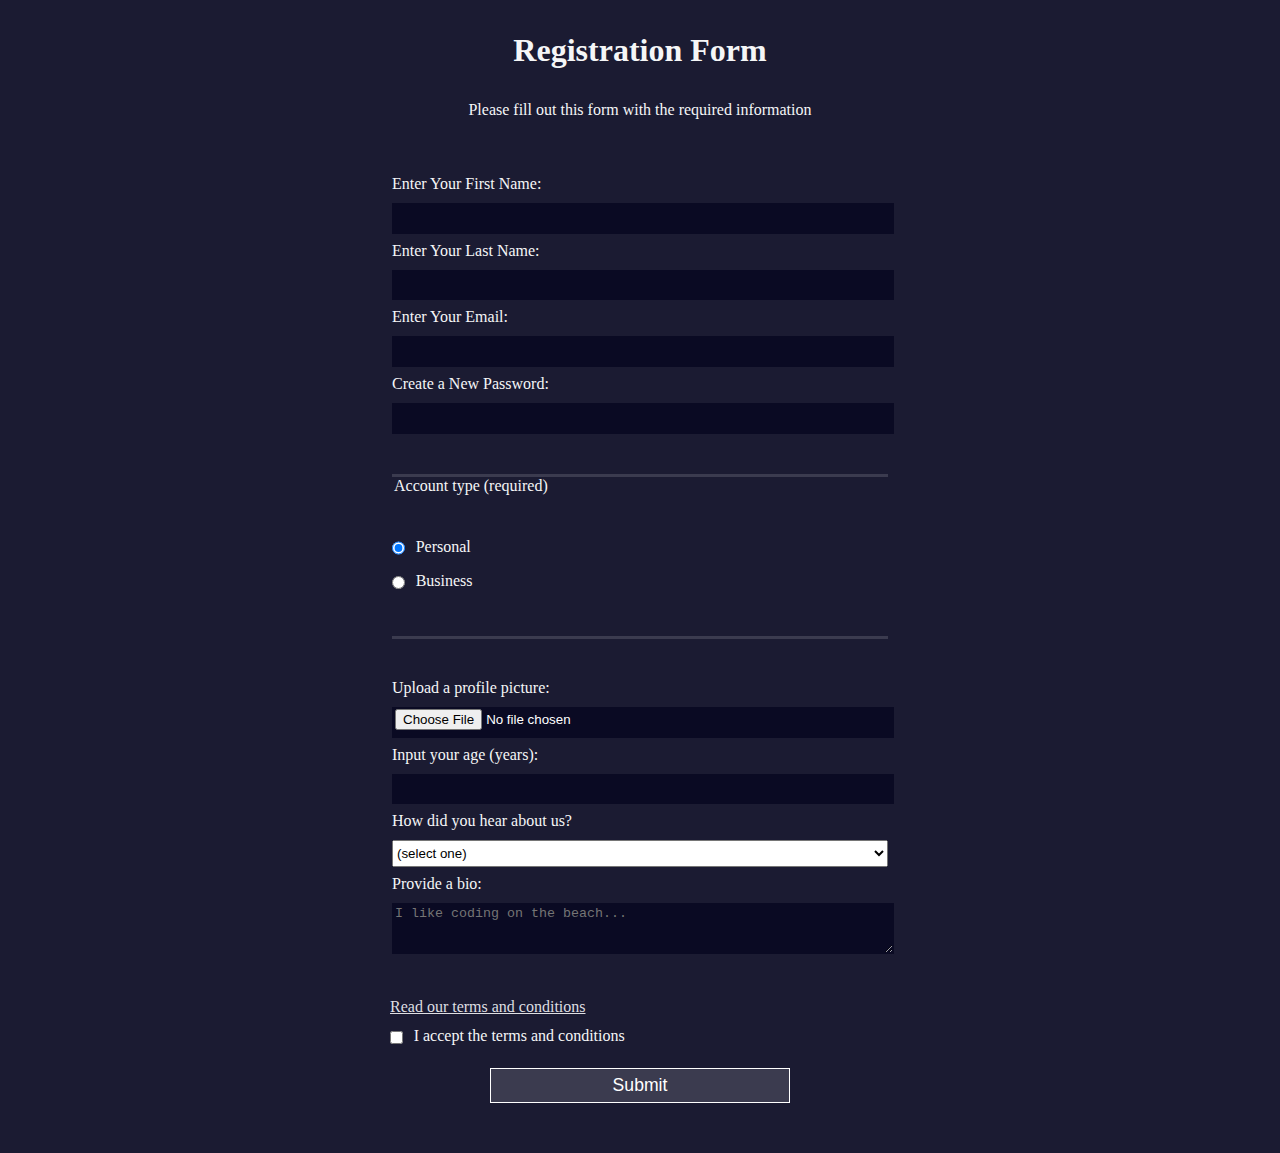
<file: index.html>
<!DOCTYPE html>
<html lang="en">
  <head>
    <meta charset="UTF-8">
    <title>Registration Form</title>
    <link rel="stylesheet" href="styles.css" />
  </head>
  <body>
    <h1>Registration Form</h1>
    <p>Please fill out this form with the required information</p>
    <form method="post" action='##'>
      <fieldset>
        <label for="first-name">Enter Your First Name: <input id="first-name" name="first-name" type="text" required /></label>
        <label for="last-name">Enter Your Last Name: <input id="last-name" name="last-name" type="text" required /></label>
        <label for="email">Enter Your Email: <input id="email" name="email" type="email" required /></label>
        <label for="new-password">Create a New Password: <input id="new-password" name="new-password" type="password" pattern="[a-z0-5]{8,}" required /></label>
      </fieldset>
      <fieldset>
        <legend>Account type (required)</legend>
        <label for="personal-account"><input id="personal-account" type="radio" name="account-type" value="personal" class="inline" checked /> Personal</label>
        <label for="business-account"><input id="business-account" type="radio" name="account-type" value="business" class="inline" /> Business</label>
      </fieldset>
      <fieldset>
        <label for="profile-picture">Upload a profile picture: <input id="profile-picture" type="file" name="file" /></label>
        <label for="age">Input your age (years): <input id="age" type="number" name="age" min="13" max="120" /></label>
        <label for="referrer">How did you hear about us?
          <select id="referrer" name="referrer">
            <option value="">(select one)</option>
            <option value="1">Social Media</option>
            <option value="2">Social Media</option>
            <option value="3">Online Search</option>
            <option value="4">Other</option>
          </select>
        </label>
        <label for="bio">Provide a bio:
          <textarea id="bio" name="bio" rows="3" cols="30" placeholder="I like coding on the beach..."></textarea>
        </label>
      </fieldset>
      <a href="https://www.google.com">Read our terms and conditions</a>
      <label for="terms-and-conditions">
        <input class="inline" name="terms" id="terms-and-conditions" type="checkbox" required />
        I accept the terms and conditions
      </label>
      <input type="submit" value="Submit" />
    </form>
  </body>
</html>
</file>
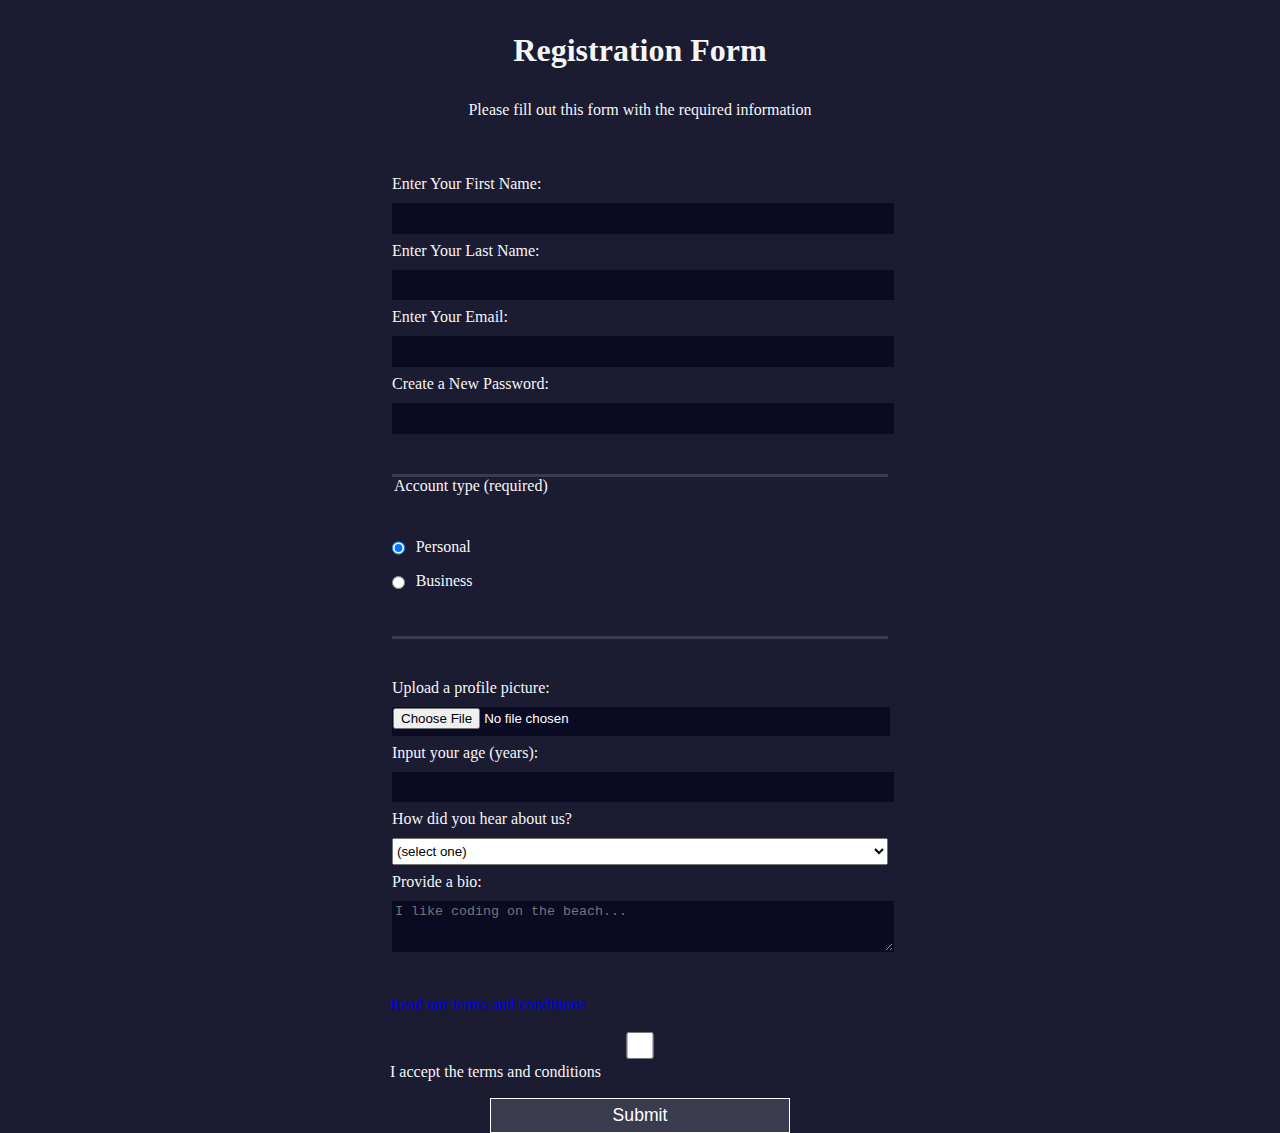
<file: Registration Form/index.html>
<!DOCTYPE html>
<html lang="en">
  <head>
    <meta charset="UTF-8">
    <title>Registration Form</title>
    <link rel="stylesheet" href="styles.css" />
  </head>
  <body>
    <h1>Registration Form</h1>
    <p>Please fill out this form with the required information</p>
    <form method="post" action='https://register-demo.freecodecamp.org'>
      <fieldset>
        <label for="first-name">Enter Your First Name: <input id="first-name" name="first-name" type="text" required /></label>
        <label for="last-name">Enter Your Last Name: <input id="last-name" name="last-name" type="text" required /></label>
        <label for="email">Enter Your Email: <input id="email" name="email" type="email" required /></label>
        <label for="new-password">Create a New Password: <input id="new-password" name="new-password" type="password" pattern="[a-z0-5]{8,}" required /></label>
      </fieldset>
      <fieldset>
        <legend>Account type (required)</legend>
        <label for="personal-account"><input id="personal-account" type="radio" name="account-type" value="personal" class="inline" checked /> Personal</label>
        <label for="business-account"><input id="business-account" type="radio" name="account-type" value="business" class="inline" /> Business</label>
      </fieldset>
      <fieldset>
        <label for="profile-picture">Upload a profile picture: <input id="profile-picture" type="file" name="file" /></label>
        <label for="age">Input your age (years): <input id="age" type="number" name="age" min="13" max="120" /></label>
        <label for="referrer">How did you hear about us?
          <select id="referrer" name="referrer">
            <option value="">(select one)</option>
            <option value="1">freeCodeCamp News</option>
            <option value="2">freeCodeCamp YouTube Channel</option>
            <option value="3">freeCodeCamp Forum</option>
            <option value="4">Other</option>
          </select>
        </label>
        <label for="bio">Provide a bio:
          <textarea id="bio" name="bio" rows="3" cols="30" placeholder="I like coding on the beach..."></textarea>
        </label>
      </fieldset>
      <a href="https://www.freecodecamp.org/news/terms-of-service">Read our terms and conditions</a>
      <label for="terms-and-conditions">
        <input name="terms" id="terms-and-conditions" type="checkbox" required />
        I accept the terms and conditions
      </label>
      <input type="submit" value="Submit" />
    </form>
  </body>
</html>
</file>
<file: styles.css>
body {
  width: 100%;
  height: 100vh;
  margin: 0;
  background-color: #1b1b32;
  color: #f5f6f7;
  font-family: Tahoma;
  font-size: 16px;
}

h1, p {
  margin: 1em auto;
  text-align: center;
}

form {
  width: 60vw;
  max-width: 500px;
  min-width: 300px;
  margin: 0 auto;
  padding-bottom: 2em;
}

fieldset {
  border: none;
  padding: 2rem 0;
  border-bottom: 3px solid #3b3b4f;
}

fieldset:last-of-type {
  border-bottom: none;
}

label {
  display: block;
  margin: 0.5rem 0;
}

input,
textarea,
select {
  margin: 10px 0 0 0;
  width: 100%;
  min-height: 2em;
}

input, textarea {
  background-color: #0a0a23;
  border: 1px solid #0a0a23;
  color: #ffffff;
}

.inline {
  width: unset;
  margin: 0 0.5em 0 0;
  vertical-align: middle;
}

input[type="submit"] {
  display: block;
  width: 60%;
  margin: 1em auto;
  height: 2em;
  font-size: 1.1rem;
  background-color: #3b3b4f;
  border-color: white;
  min-width: 300px;
}
input[type="file"] {
  padding: 1px 2px;
}
a {
  color: #dfdfe2;
}
</file>
<file: Registration Form/styles.css>
body {
  width: 100%;
  height: 100vh;
  margin: 0;
  background-color: #1b1b32;
  color: #f5f6f7;
  font-family: Tahoma;
  font-size: 16px;
}

h1, p {
  margin: 1em auto;
  text-align: center;
}

form {
  width: 60vw;
  max-width: 500px;
  min-width: 300px;
  margin: 0 auto;
}

fieldset {
  border: none;
  padding: 2rem 0;
  border-bottom: 3px solid #3b3b4f;
}

fieldset:last-of-type {
  border-bottom: none;
}

label {
  display: block;
  margin: 0.5rem 0;
}

input,
textarea,
select {
  margin: 10px 0 0 0;
  width: 100%;
  min-height: 2em;
}

input, textarea {
  background-color: #0a0a23;
  border: 1px solid #0a0a23;
  color: #ffffff;
}

.inline {
  width: unset;
  margin: 0 0.5em 0 0;
  vertical-align: middle;
}

input[type="submit"] {
  display: block;
  width: 60%;
  margin: 1em auto;
  height: 2em;
  font-size: 1.1rem;
  background-color: #3b3b4f;
  border-color: white;
  min-width: 300px;
}
</file>
